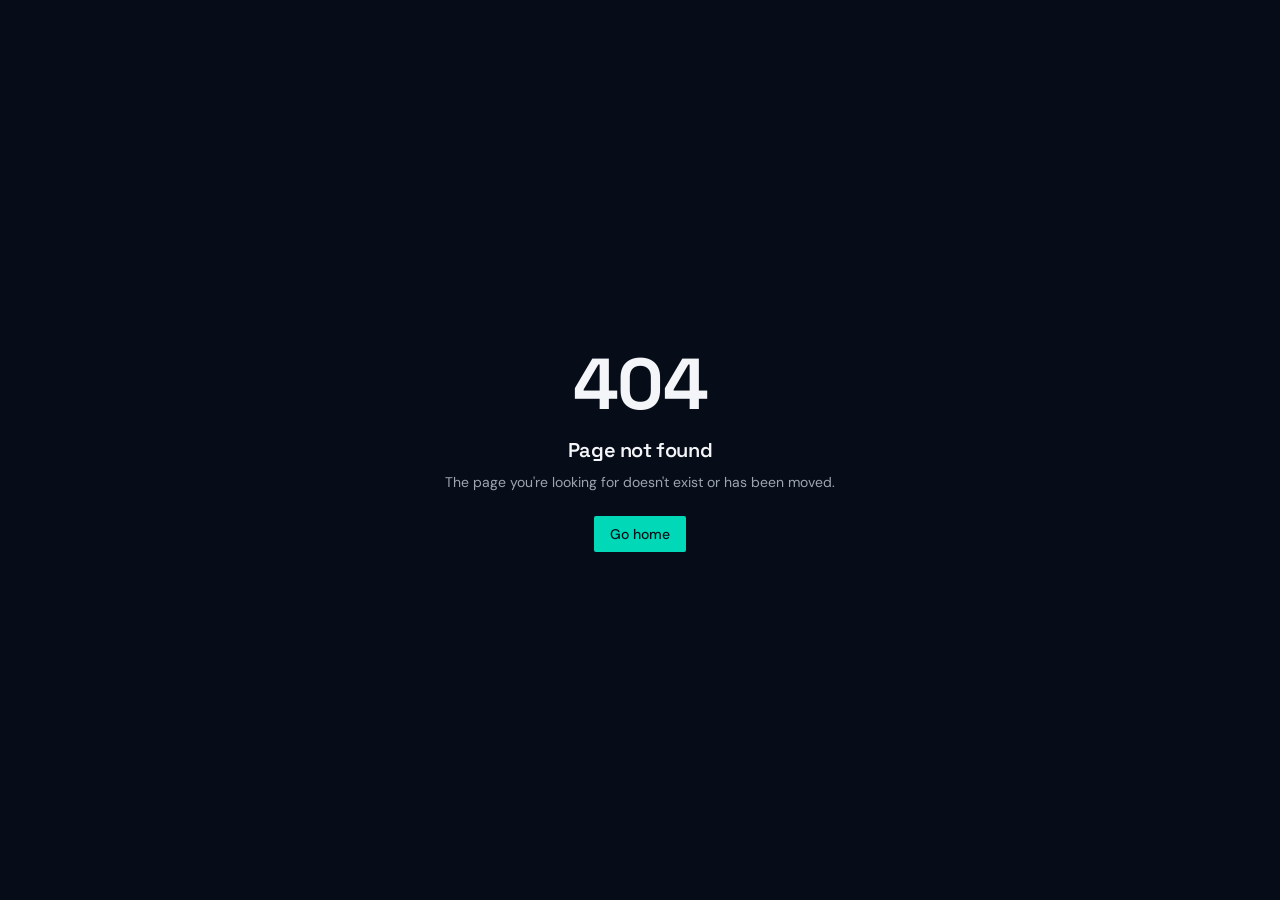
<file: about/index.html>
<!DOCTYPE html><html lang="en"><head><meta charSet="utf-8"/><meta name="viewport" content="width=device-width, initial-scale=1"/><link rel="stylesheet" href="/assets/styles-BYhB2anq.css" data-precedence="default"/><link rel="stylesheet" href="https://fonts.googleapis.com/css2?family=Space+Grotesk:wght@400;500;600;700&amp;family=DM+Sans:wght@400;500&amp;display=swap" data-precedence="default"/><title>About — AI Techwave Consulting</title><meta property="og:type" content="website"/><meta name="twitter:card" content="summary_large_image"/><meta name="description" content="Who we are: an IT consulting and implementation partner building AI, cloud and data platforms with enterprise teams."/><meta property="og:title" content="About — AI Techwave Consulting"/><meta property="og:description" content="Our delivery model, principles and partnerships as an enterprise technology implementation partner."/><link rel="modulepreload" href="/assets/index-42z6xpcH.js"/><link rel="modulepreload" href="/assets/about-DucM6irf.js"/><link rel="modulepreload" href="/assets/site-footer-eI9QBV2Z.js"/><link rel="modulepreload" href="/assets/page-hero-DE38oqDx.js"/><link rel="preconnect" href="https://fonts.googleapis.com"/><link rel="preconnect" href="https://fonts.gstatic.com" crossorigin="anonymous"/><link rel="icon" href="/favicon.ico" type="image/x-icon"/></head><body><!--$--><div class="min-h-screen"><header class="sticky top-0 z-50 border-b border-border/70 bg-background/80 backdrop-blur-xl"><div class="mx-auto flex h-16 max-w-7xl items-center justify-between px-5"><a href="/" class="flex items-center gap-3"><span class="grid h-8 w-8 place-items-center border border-primary/50 bg-primary/10"><span class="h-2.5 w-2.5 rotate-45 bg-primary"></span></span><span class="font-display text-sm font-semibold tracking-tight">AI Techwave Consulting</span></a><nav class="hidden items-center gap-8 md:flex"><a href="/services" class="text-sm text-muted-foreground transition-colors hover:text-foreground">Services</a><a href="/projects" class="text-sm text-muted-foreground transition-colors hover:text-foreground">Projects</a><a href="/industries" class="text-sm text-muted-foreground transition-colors hover:text-foreground">Industries</a><a class="text-sm text-muted-foreground transition-colors hover:text-foreground text-foreground" href="/about" data-status="active" aria-current="page">About</a><a href="/contact" class="text-sm text-muted-foreground transition-colors hover:text-foreground">Contact</a></nav><div class="hidden md:block"><a href="/contact" class="border border-primary/60 bg-primary/10 px-4 py-2 text-sm font-medium text-primary transition-colors hover:bg-primary hover:text-primary-foreground">Start a conversation</a></div><button type="button" aria-label="Toggle menu" class="flex h-9 w-9 flex-col items-center justify-center gap-1.5 border border-border md:hidden"><span class="h-px w-4 bg-foreground"></span><span class="h-px w-4 bg-foreground"></span></button></div></header><section class="relative overflow-hidden border-b border-border"><div class="aurora pointer-events-none absolute inset-0 opacity-70"></div><div class="grid-veil pointer-events-none absolute inset-0"></div><div class="relative mx-auto max-w-7xl px-5 py-20 md:py-28"><p class="rule-label rise">About us</p><h1 class="rise mt-5 max-w-4xl text-4xl leading-[1.05] font-semibold md:text-6xl">An implementation partner, not just an advisor</h1><p class="rise mt-6 max-w-2xl text-base leading-relaxed text-muted-foreground md:text-lg">AI Techwave Consulting helps enterprises turn AI and cloud ambition into working systems — designing, building and operating platforms alongside internal teams.</p></div></section><section class="mx-auto grid max-w-7xl gap-12 px-5 py-20 md:grid-cols-2"><div><p class="rule-label">Who we are</p><h2 class="mt-4 text-3xl font-semibold">Engineers, architects and consultants in one delivery unit</h2><p class="mt-5 text-sm leading-relaxed text-muted-foreground">We were formed around a simple idea: strategy decks do not change how a business runs — shipped systems do. Our teams combine consulting depth with hands-on engineering across artificial intelligence, cloud, data and application modernization.</p><p class="mt-4 text-sm leading-relaxed text-muted-foreground">Clients bring us in when a program matters enough that it has to work: a core platform replacement, an AI capability that needs governance, a data foundation the whole business will depend on.</p></div><div class="grid gap-6 sm:grid-cols-2"><div class="panel p-6"><h3 class="font-semibold">Outcome before technology</h3><p class="mt-3 text-sm leading-relaxed text-muted-foreground">Every engagement starts with the measurable result. Architecture follows the outcome, not the other way around.</p></div><div class="panel p-6"><h3 class="font-semibold">Blended, accountable teams</h3><p class="mt-3 text-sm leading-relaxed text-muted-foreground">Our engineers work inside your teams and stay accountable through production, not just through design.</p></div><div class="panel p-6"><h3 class="font-semibold">Secure and governed by default</h3><p class="mt-3 text-sm leading-relaxed text-muted-foreground">Security, privacy and observability are part of the first increment, never a later phase.</p></div><div class="panel p-6"><h3 class="font-semibold">Build capability, not dependency</h3><p class="mt-3 text-sm leading-relaxed text-muted-foreground">We hand over documentation, runbooks and skills so your teams can own what we build together.</p></div></div></section><section class="border-y border-border bg-surface/30"><div class="mx-auto max-w-7xl px-5 py-20"><p class="rule-label">Delivery model</p><div class="mt-10 grid gap-px border border-border bg-border md:grid-cols-4"><div class="bg-background p-7"><p class="font-display text-3xl font-semibold text-primary/70">01</p><h3 class="mt-4 font-semibold">Discover</h3><p class="mt-3 text-sm leading-relaxed text-muted-foreground">We map the business outcome, the data reality and the constraints before any technology decision is made.</p></div><div class="bg-background p-7"><p class="font-display text-3xl font-semibold text-primary/70">02</p><h3 class="mt-4 font-semibold">Design</h3><p class="mt-3 text-sm leading-relaxed text-muted-foreground">Architecture, experience and operating model designed together, with a costed roadmap you can defend.</p></div><div class="bg-background p-7"><p class="font-display text-3xl font-semibold text-primary/70">03</p><h3 class="mt-4 font-semibold">Build</h3><p class="mt-3 text-sm leading-relaxed text-muted-foreground">Blended teams ship in short increments with quality engineering and security built into the pipeline.</p></div><div class="bg-background p-7"><p class="font-display text-3xl font-semibold text-primary/70">04</p><h3 class="mt-4 font-semibold">Run</h3><p class="mt-3 text-sm leading-relaxed text-muted-foreground">We operate what we build, measure adoption and keep improving against agreed service levels.</p></div></div></div></section><section class="mx-auto max-w-7xl px-5 py-20"><p class="rule-label">Partnerships</p><h2 class="mt-4 text-3xl font-semibold">Building alongside leaders</h2><div class="mt-10 grid gap-6 md:grid-cols-4"><div class="panel p-6"><p class="font-display font-semibold">Walmart Global Tech</p><p class="mt-2 text-sm text-muted-foreground">Technology partnership to build innovative solutions</p></div><div class="panel p-6"><p class="font-display font-semibold">Cloud Platform Partner</p><p class="mt-2 text-sm text-muted-foreground">Sample placeholder partner</p></div><div class="panel p-6"><p class="font-display font-semibold">Data Platform Partner</p><p class="mt-2 text-sm text-muted-foreground">Sample placeholder partner</p></div><div class="panel p-6"><p class="font-display font-semibold">Security Alliance</p><p class="mt-2 text-sm text-muted-foreground">Sample placeholder partner</p></div></div><div class="mt-12"><a href="/contact" class="bg-primary px-6 py-3 text-sm font-medium text-primary-foreground hover:opacity-90">Work with us</a></div></section><footer class="border-t border-border bg-surface/40"><div class="mx-auto grid max-w-7xl gap-10 px-5 py-14 md:grid-cols-[1.4fr_1fr_1fr]"><div><p class="font-display text-lg font-semibold">AI Techwave Consulting</p><p class="mt-3 max-w-sm text-sm leading-relaxed text-muted-foreground">Enterprise AI. Engineered end to end.<!-- --> An IT consulting and implementation partner delivering programs end to end.</p><p class="mt-5 text-xs leading-relaxed text-muted-foreground"><span class="block">1358 Blue Oaks Blvd, Suite 200</span><span class="block">Roseville, CA 95678</span></p></div><div><p class="rule-label">Capabilities</p><ul class="mt-4 space-y-2 text-sm text-muted-foreground"><li><a href="/services" class="transition-colors hover:text-foreground">Artificial Intelligence</a></li><li><a href="/services" class="transition-colors hover:text-foreground">Generative AI</a></li><li><a href="/services" class="transition-colors hover:text-foreground">AI Agents</a></li><li><a href="/services" class="transition-colors hover:text-foreground">AI Automation</a></li><li><a href="/services" class="transition-colors hover:text-foreground">Intelligent Workflows</a></li><li><a href="/services" class="transition-colors hover:text-foreground">Enterprise Software Development</a></li></ul></div><div><p class="rule-label">Company</p><ul class="mt-4 space-y-2 text-sm text-muted-foreground"><li><a href="/services" class="transition-colors hover:text-foreground">Services</a></li><li><a href="/projects" class="transition-colors hover:text-foreground">Projects</a></li><li><a href="/industries" class="transition-colors hover:text-foreground">Industries</a></li><li><a class="transition-colors hover:text-foreground active" href="/about" data-status="active" aria-current="page">About</a></li><li><a href="/contact" class="transition-colors hover:text-foreground">Contact</a></li></ul></div></div><div class="border-t border-border px-5 py-5"><p class="mx-auto max-w-7xl text-xs text-muted-foreground">© 2026 AI Techwave Consulting. </p></div></footer></div><script>(function(a,f){let l;try{l=JSON.parse(sessionStorage.getItem(a)||"{}")}catch{return}const n=l?.[f||history.state?.__TSR_key];let c=!1;for(const t in n){const e=n[t],o=e?.scrollX,s=e?.scrollY;if(Number.isFinite(o)&&Number.isFinite(s)){if(t==="window")scrollTo(o,s),c=!0;else if(t)try{const r=document.querySelector(t);r&&(r.scrollLeft=o,r.scrollTop=s)}catch{}}}if(c)return;const i=location.hash.slice(1);if(i){const t=history.state?.__hashScrollIntoViewOptions??!0;if(t){const e=document.getElementById(i);e&&e.scrollIntoView(t)}return}scrollTo(0,0)})("tsr-scroll-restoration-v1_3");document.currentScript.remove()</script><!--/$--><script class="$tsr" id="$tsr-stream-barrier">(self.$R=self.$R||{})["tsr"]=[];self.$_TSR={h(){this.hydrated=!0,this.c()},e(){this.streamEnded=!0,this.c()},c(){this.hydrated&&this.streamEnded&&(delete self.$_TSR,delete self.$R.tsr)},p(e){this.initialized?e():this.buffer.push(e)},buffer:[]};$_TSR.router=($R=>$R[0]={manifest:$R[1]={routes:$R[2]={__root__:$R[3]={preloads:$R[4]=["/assets/index-42z6xpcH.js"],scripts:$R[5]=[$R[6]={attrs:$R[7]={type:"module",async:!0,src:"/assets/index-42z6xpcH.js"}}]},"/about":$R[8]={preloads:$R[9]=["/assets/about-DucM6irf.js","/assets/site-footer-eI9QBV2Z.js","/assets/page-hero-DE38oqDx.js"]}}},matches:$R[10]=[$R[11]={i:"__root__ ",u:1788873362327,s:"success",ssr:!0},$R[12]={i:" about about",u:1788873362328,s:"success",ssr:!0}],lastMatchId:" about about"})($R["tsr"]);$_TSR.e();document.currentScript.remove()</script><script type="module" async="" src="/assets/index-42z6xpcH.js"></script></body></html>
</file>
